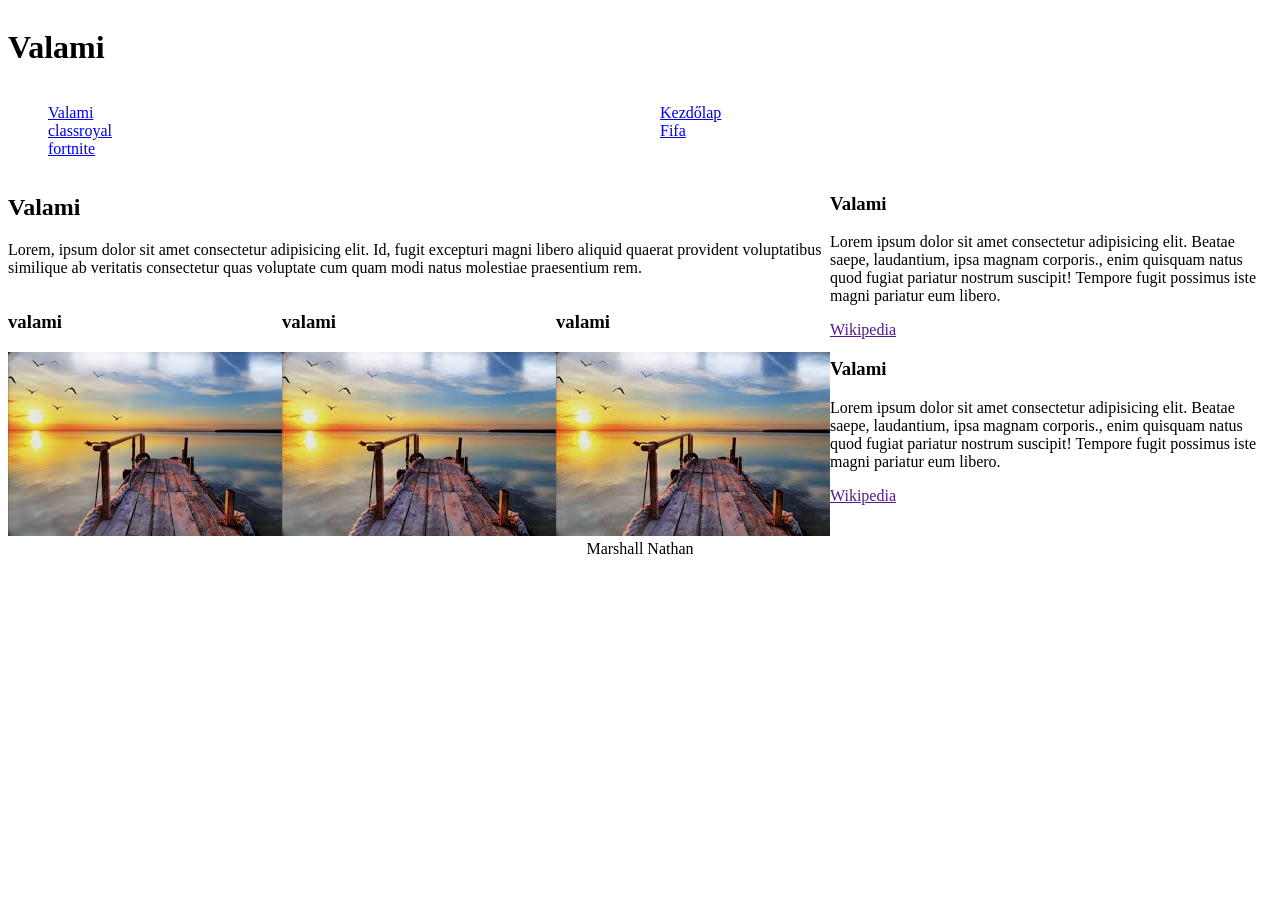
<file: index.html>
<!doctype html>
<html lang="hu">
  <head>
    <meta charset="UTF-8" />
    <meta name="viewport" content="width=device-width, initial-scale=1.0" />
    <title>Marshall Nathan</title>
    <link rel="stylesheet" href="stilus.css" />
  </head>
  <body>
    <main>
      <header><h1>Valami</h1></header>
      <nav>
        <ul>
          <li><a href="index.2.html">Valami</a></li>
          <li><a href="index.html">Kezdőlap</a></li>
          <li><a href="classroyal.html">classroyal</a></li>
          <li><a href="fifa.html">Fifa</a></li>
           <li><a href="fortnite.html">fortnite</a></li>
        </ul>
      </nav>
      <article>
        <h1>Valami</h1>
        <p>
          Lorem, ipsum dolor sit amet consectetur adipisicing elit. Id, fugit
          excepturi magni libero aliquid quaerat provident voluptatibus
          similique ab veritatis consectetur quas voluptate cum quam modi natus
          molestiae praesentium rem.
        </p>
        <div class="container">
          <div>
            <h3>valami</h3>
            <img src="letöltés.jpg" alt="kep" />
          </div>
          <div>
            <h3>valami</h3>
            <img src="letöltés.jpg" alt="kep" />
          </div>
          <div>
            <h3>valami</h3>
            <img src="letöltés.jpg" alt="kep" />
          </div>
        </div>
      </article>
      <aside>
        <h3>Valami</h3>
        <p>
          Lorem ipsum dolor sit amet consectetur adipisicing elit. Beatae saepe,
          laudantium, ipsa magnam corporis., enim quisquam natus quod fugiat
          pariatur nostrum suscipit! Tempore fugit possimus iste magni pariatur
          eum libero.
        </p>
        <a href="">Wikipedia</a>
        <h3>Valami</h3>
        <p>
          Lorem ipsum dolor sit amet consectetur adipisicing elit. Beatae saepe,
          laudantium, ipsa magnam corporis., enim quisquam natus quod fugiat
          pariatur nostrum suscipit! Tempore fugit possimus iste magni pariatur
          eum libero.
        </p>
        <a href="">Wikipedia</a>
      </aside>
      <footer>Marshall Nathan</footer>
    </main>
  </body>
</html>
</file>
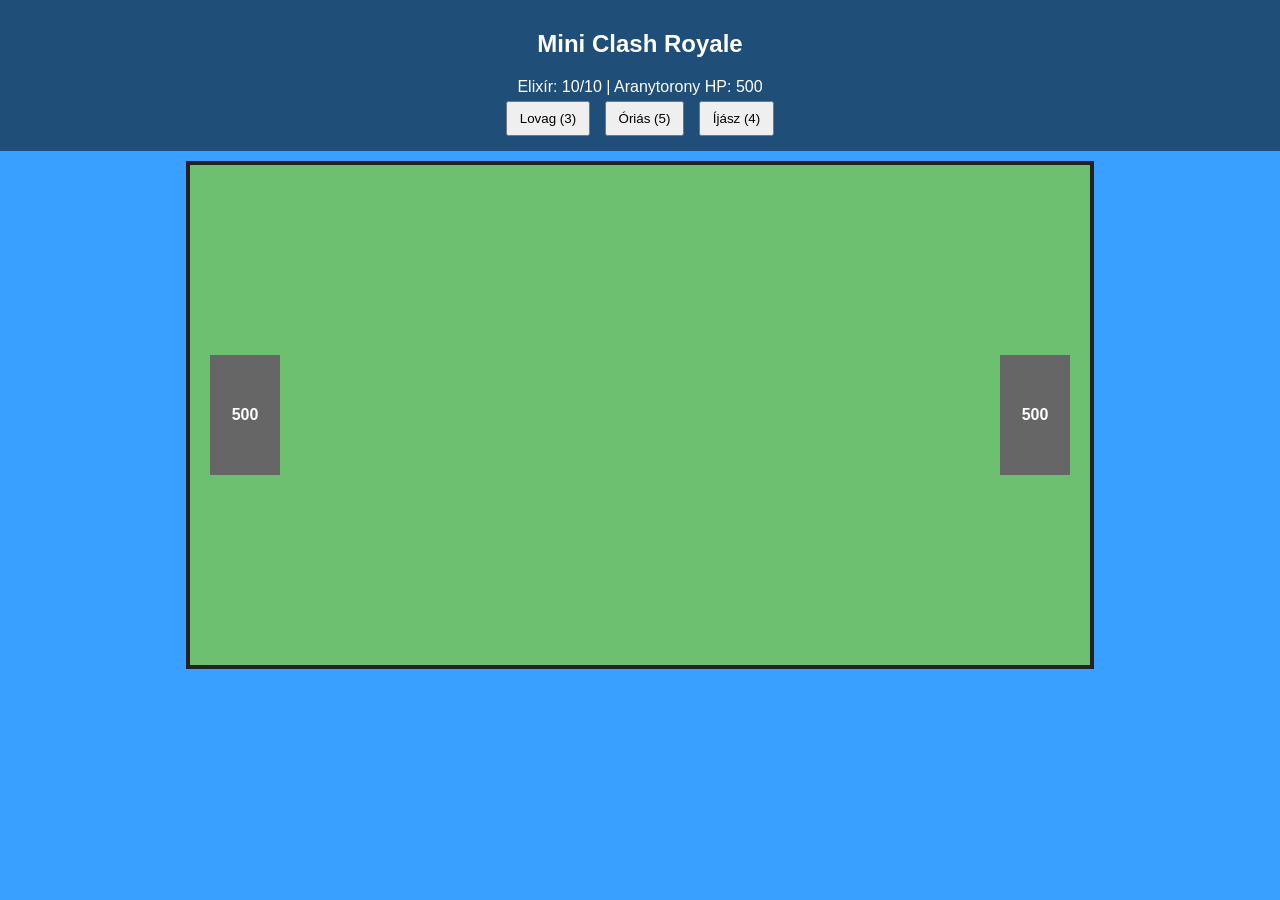
<file: classroyal.html>
<!DOCTYPE html>
<html lang="hu">
<head>
<meta charset="UTF-8">
<title>Mini Clash Royale</title>
<style>
body{margin:0;background:#3aa0ff;font-family:Arial;color:white;text-align:center}
#top{padding:10px;background:#1f4e79}
#arena{position:relative;width:900px;height:500px;margin:10px auto;background:#6cc070;border:4px solid #222;overflow:hidden}
.tower{position:absolute;width:70px;height:120px;background:#666;color:white;font-weight:bold;display:flex;align-items:center;justify-content:center}
#playerTower{left:20px;top:190px}
#enemyTower{right:20px;top:190px}
.card{padding:8px 12px;margin:5px}
</style>
</head>
<body>
<div id="top">
<h2>Mini Clash Royale</h2>
<div>Elixír: <span id="elixir">10</span>/10 | Aranytorony HP: <span id="enemyhp">500</span></div>
<button class="card" onclick="spawn('knight')">Lovag (3)</button>
<button class="card" onclick="spawn('giant')">Óriás (5)</button>
<button class="card" onclick="spawn('archer')">Íjász (4)</button>
</div>

<div id="arena">
<div class="tower" id="playerTower">500</div>
<div class="tower" id="enemyTower">500</div>
</div>

<script>
const arena=document.getElementById('arena');
let elixir=10;
let enemyHP=500;
let playerHP=500;

const units=[];
const enemies=[];

setInterval(()=>{
  if(elixir<10) elixir+=0.1;
  document.getElementById('elixir').innerText=Math.floor(elixir);
},100);

function createUnit(x,type,team){
  const div=document.createElement('div');
  div.style.position='absolute';
  div.style.width='30px';
  div.style.height='30px';
  div.style.borderRadius='50%';
  div.style.top='235px';
  div.style.left=x+'px';

  let hp=40,speed=1,damage=5,color='blue';

  if(type==='giant'){hp=120;speed=.5;damage=15;}
  if(type==='archer'){hp=30;speed=1.2;damage=8;color='cyan';}

  if(team==='enemy') color='red';

  div.style.background=color;
  arena.appendChild(div);

  return {div,x,team,hp,speed,damage,type};
}

function spawn(type){
  const cost={knight:3,giant:5,archer:4}[type];
  if(elixir<cost) return;

  elixir-=cost;
  units.push(createUnit(100,type,'player'));
}

function spawnEnemy(){
  const types=['knight','giant','archer'];
  const t=types[Math.floor(Math.random()*types.length)];
  enemies.push(createUnit(760,t,'enemy'));
}
setInterval(spawnEnemy,3000);

function update(){
  units.forEach((u,i)=>{
    u.x+=u.speed;
    u.div.style.left=u.x+'px';

    enemies.forEach((e,j)=>{
      if(Math.abs(u.x-e.x)<25){
        e.hp-=u.damage;
        u.hp-=e.damage;

        if(e.hp<=0){e.div.remove();enemies.splice(j,1);}
        if(u.hp<=0){u.div.remove();units.splice(i,1);}
      }
    });

    if(u.x>780){
      enemyHP-=u.damage;
      document.getElementById('enemyhp').innerText=enemyHP;
      u.div.remove();
      units.splice(i,1);

      if(enemyHP<=0){
        alert('Győzelem!');
        location.reload();
      }
    }
  });

  enemies.forEach((e,i)=>{
    e.x-=e.speed;
    e.div.style.left=e.x+'px';

    if(e.x<90){
      playerHP-=e.damage;
      document.getElementById('playerTower').innerText=playerHP;
      e.div.remove();
      enemies.splice(i,1);

      if(playerHP<=0){
        alert('Vereség!');
        location.reload();
      }
    }
  });

  requestAnimationFrame(update);
}

update();
</script>
</body>
</html>
</file>
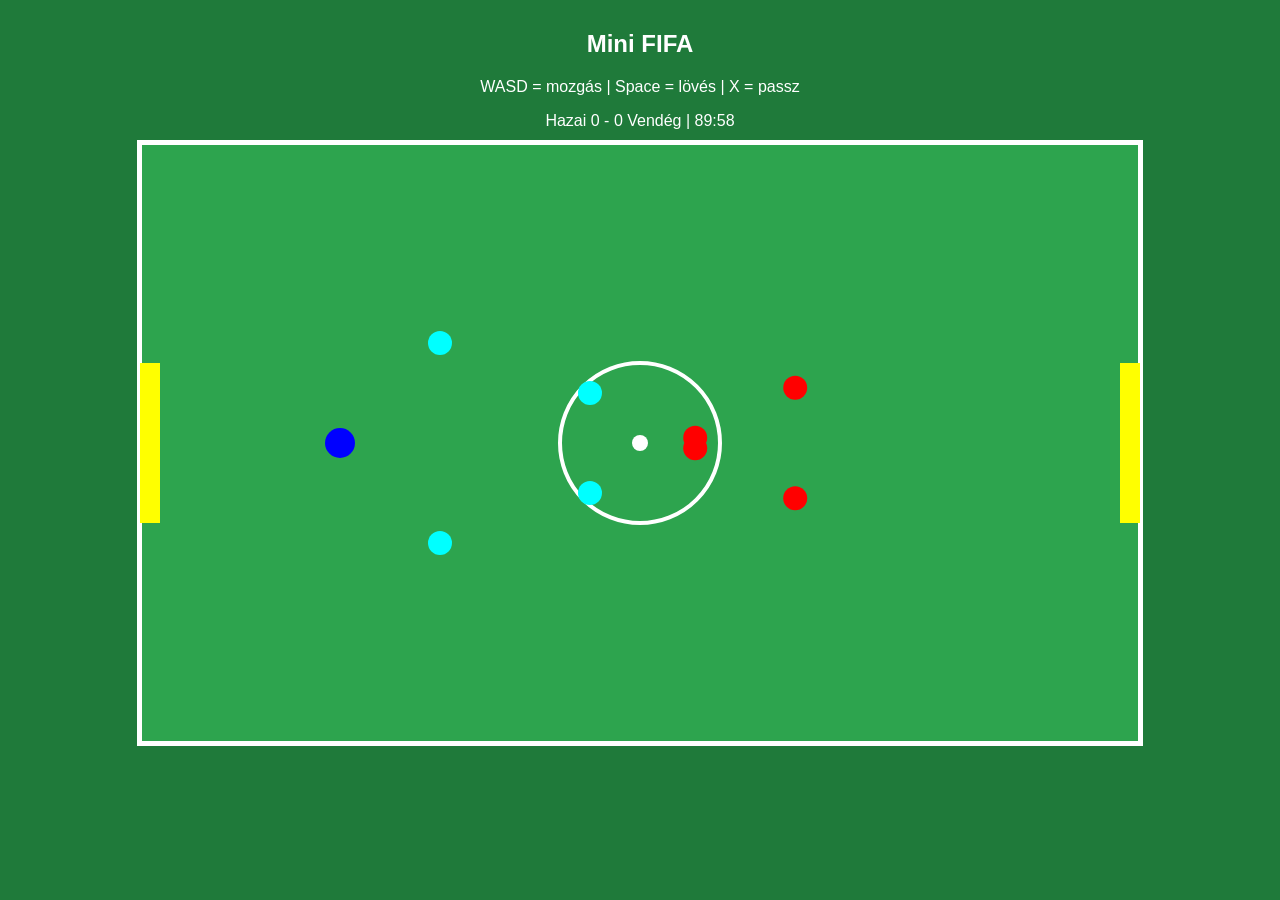
<file: fifa.html>
<!DOCTYPE html>
<html lang="hu">
<head>
<meta charset="UTF-8">
<meta name="viewport" content="width=device-width, initial-scale=1.0">
<title>Mini FIFA</title>
<style>
body{margin:0;background:#1f7a3a;font-family:Arial,sans-serif;color:white}
#ui{padding:10px;text-align:center}
canvas{display:block;margin:auto;background:#2da44e;border:3px solid #fff}
</style>
</head>
<body>
<div id="ui">
<h2>Mini FIFA</h2>
<p>WASD = mozgás | Space = lövés | X = passz</p>
<div id="score">Hazai 0 - 0 Vendég | 90:00</div>
</div>
<canvas id="game" width="1000" height="600"></canvas>

<script>
const c=document.getElementById("game");
const ctx=c.getContext("2d");

let home=0, away=0, timeLeft=90*60;

const player={x:200,y:300,r:15,speed:4};
const ball={x:500,y:300,r:8,vx:0,vy:0};

const teammates=[
{x:300,y:200,r:12},{x:300,y:400,r:12},
{x:450,y:250,r:12},{x:450,y:350,r:12}
];

const enemies=[
{x:700,y:200,r:12},{x:700,y:400,r:12},
{x:600,y:250,r:12},{x:600,y:350,r:12}
];

const keys={};

document.addEventListener("keydown",e=>{
 keys[e.key.toLowerCase()]=true;

 if(e.code==="Space"){
   shoot();
 }
 if(e.key.toLowerCase()==="x"){
   passBall();
 }
});

document.addEventListener("keyup",e=>{
 keys[e.key.toLowerCase()]=false;
});

function shoot(){
 let dx=950-ball.x;
 let dy=300-ball.y;
 let len=Math.hypot(dx,dy);
 ball.vx=dx/len*12;
 ball.vy=dy/len*12;
}

function passBall(){
 let mate=teammates[0];
 let dx=mate.x-ball.x;
 let dy=mate.y-ball.y;
 let len=Math.hypot(dx,dy);
 ball.vx=dx/len*8;
 ball.vy=dy/len*8;
}

function update(){
 if(keys["w"]) player.y-=player.speed;
 if(keys["s"]) player.y+=player.speed;
 if(keys["a"]) player.x-=player.speed;
 if(keys["d"]) player.x+=player.speed;

 let dx=ball.x-player.x;
 let dy=ball.y-player.y;
 let d=Math.hypot(dx,dy);

 if(d<25){
   ball.vx=dx*0.15;
   ball.vy=dy*0.15;
 }

 enemies.forEach(e=>{
   if(ball.x<e.x) e.x-=0.7;
   else e.x+=0.7;

   if(ball.y<e.y) e.y-=0.7;
   else e.y+=0.7;
 });

 ball.x+=ball.vx;
 ball.y+=ball.vy;
 ball.vx*=0.98;
 ball.vy*=0.98;

 if(ball.y<0||ball.y>600) ball.vy*=-1;

 if(ball.x>980 && ball.y>220 && ball.y<380){
   home++;
   reset();
 }

 if(ball.x<20 && ball.y>220 && ball.y<380){
   away++;
   reset();
 }

 timeLeft=Math.max(0,timeLeft-1/60);

 const mins=Math.floor(timeLeft/60);
 const secs=Math.floor(timeLeft%60);
 document.getElementById("score").textContent =
   `Hazai ${home} - ${away} Vendég | ${mins}:${String(secs).padStart(2,"0")}`;
}

function reset(){
 ball.x=500; ball.y=300;
 ball.vx=0; ball.vy=0;
}

function draw(){
 ctx.clearRect(0,0,1000,600);

 ctx.strokeStyle="white";
 ctx.lineWidth=4;
 ctx.strokeRect(0,0,1000,600);

 ctx.beginPath();
 ctx.arc(500,300,80,0,Math.PI*2);
 ctx.stroke();

 ctx.fillStyle="yellow";
 ctx.fillRect(0,220,20,160);
 ctx.fillRect(980,220,20,160);

 ctx.fillStyle="blue";
 ctx.beginPath();
 ctx.arc(player.x,player.y,player.r,0,Math.PI*2);
 ctx.fill();

 ctx.fillStyle="cyan";
 teammates.forEach(p=>{
   ctx.beginPath();
   ctx.arc(p.x,p.y,p.r,0,Math.PI*2);
   ctx.fill();
 });

 ctx.fillStyle="red";
 enemies.forEach(p=>{
   ctx.beginPath();
   ctx.arc(p.x,p.y,p.r,0,Math.PI*2);
   ctx.fill();
 });

 ctx.fillStyle="white";
 ctx.beginPath();
 ctx.arc(ball.x,ball.y,ball.r,0,Math.PI*2);
 ctx.fill();
}

function loop(){
 update();
 draw();
 requestAnimationFrame(loop);
}
loop();
</script>
</body>
</html>
</file>
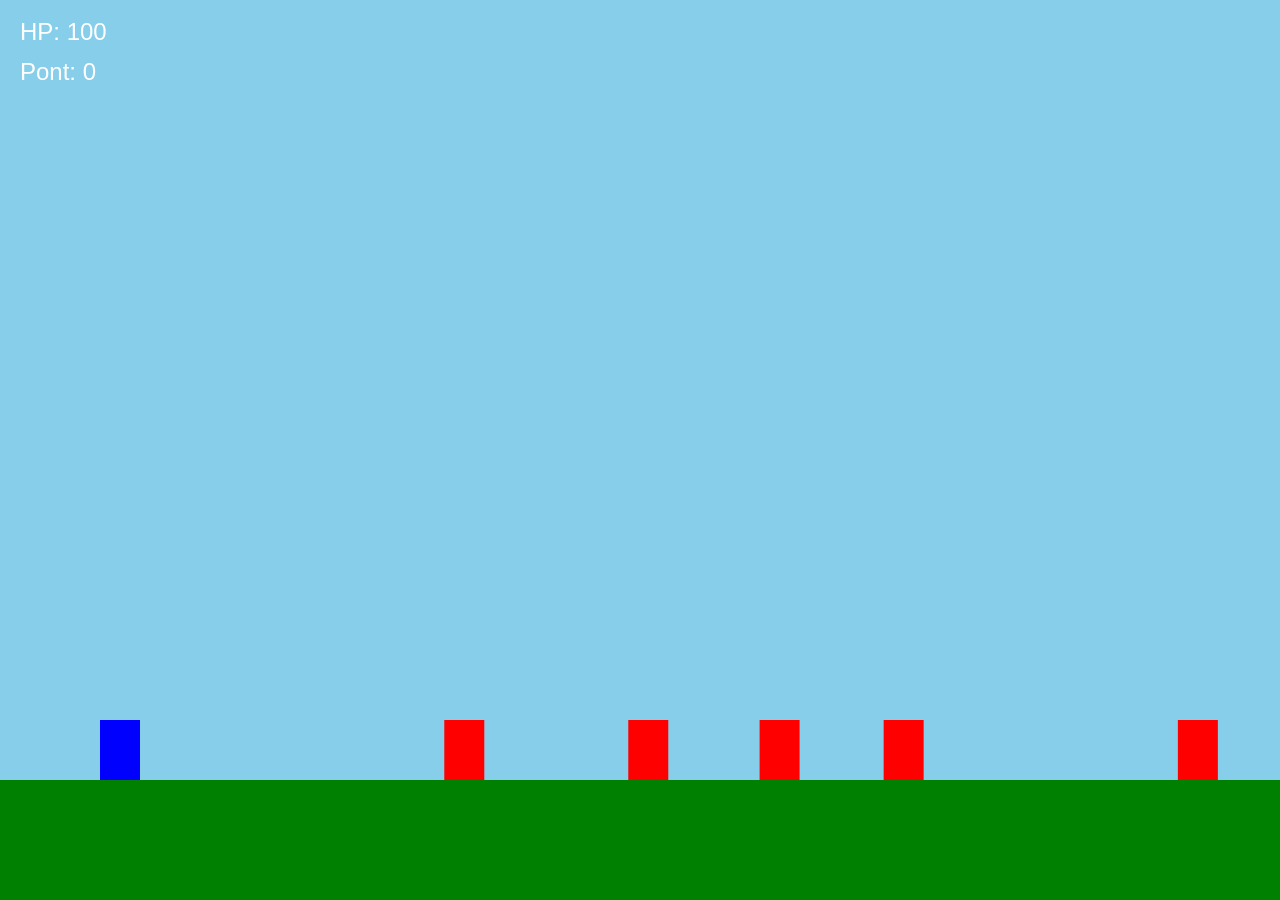
<file: fortnite.html>
<!DOCTYPE html>
<html lang="hu">
<head>
<meta charset="UTF-8">
<title>Battle Royale 2D</title>
<style>
body{
    margin:0;
    overflow:hidden;
    background:#87ceeb;
}
canvas{
    display:block;
}
</style>
</head>
<body>

<canvas id="game"></canvas>

<script>
const canvas = document.getElementById("game");
const ctx = canvas.getContext("2d");

canvas.width = window.innerWidth;
canvas.height = window.innerHeight;

const gravity = 0.7;
const ground = canvas.height - 120;

const player = {
    x:100,
    y:200,
    w:40,
    h:60,
    vx:0,
    vy:0,
    hp:100,
    onGround:false
};

const bullets = [];
const enemies = [];
const walls = [];

let score = 0;
const keys = {};
const mouse = {x:0,y:0};

for(let i=0;i<5;i++){
    spawnEnemy();
}

function spawnEnemy(){
    enemies.push({
        x:500 + Math.random()*800,
        y:ground-60,
        w:40,
        h:60,
        hp:30
    });
}

document.addEventListener("keydown",e=>{
    keys[e.key.toLowerCase()] = true;

    if(e.key === " " && player.onGround){
        player.vy = -15;
    }

    if(e.key.toLowerCase()==="e"){
        walls.push({
            x:player.x+60,
            y:player.y,
            w:40,
            h:100
        });
    }
});

document.addEventListener("keyup",e=>{
    keys[e.key.toLowerCase()] = false;
});

canvas.addEventListener("mousemove",e=>{
    mouse.x=e.clientX;
    mouse.y=e.clientY;
});

canvas.addEventListener("click",()=>{

    let dx = mouse.x-(player.x+20);
    let dy = mouse.y-(player.y+30);

    let len = Math.sqrt(dx*dx+dy*dy);

    bullets.push({
        x:player.x+20,
        y:player.y+30,
        vx:dx/len*12,
        vy:dy/len*12
    });
});

function updatePlayer(){

    if(keys["a"]) player.vx=-5;
    else if(keys["d"]) player.vx=5;
    else player.vx=0;

    player.x += player.vx;

    player.vy += gravity;
    player.y += player.vy;

    if(player.y+player.h>=ground){
        player.y=ground-player.h;
        player.vy=0;
        player.onGround=true;
    }else{
        player.onGround=false;
    }
}

function updateBullets(){

    for(let i=bullets.length-1;i>=0;i--){

        let b=bullets[i];

        b.x+=b.vx;
        b.y+=b.vy;

        for(let j=enemies.length-1;j>=0;j--){

            let e=enemies[j];

            if(
                b.x>e.x &&
                b.x<e.x+e.w &&
                b.y>e.y &&
                b.y<e.y+e.h
            ){
                e.hp-=10;
                bullets.splice(i,1);

                if(e.hp<=0){
                    enemies.splice(j,1);
                    score++;
                    spawnEnemy();
                }
                break;
            }
        }

        if(
            b.x<0||
            b.x>canvas.width||
            b.y<0||
            b.y>canvas.height
        ){
            bullets.splice(i,1);
        }
    }
}

function updateEnemies(){

    enemies.forEach(e=>{

        if(e.x>player.x) e.x-=1;
        else e.x+=1;

        if(
            Math.abs(e.x-player.x)<40 &&
            Math.abs(e.y-player.y)<40
        ){
            player.hp-=0.05;
        }
    });
}

function draw(){

    ctx.clearRect(0,0,canvas.width,canvas.height);

    ctx.fillStyle="green";
    ctx.fillRect(0,ground,canvas.width,120);

    ctx.fillStyle="sienna";
    walls.forEach(w=>{
        ctx.fillRect(w.x,w.y,w.w,w.h);
    });

    ctx.fillStyle="blue";
    ctx.fillRect(player.x,player.y,player.w,player.h);

    ctx.fillStyle="red";
    enemies.forEach(e=>{
        ctx.fillRect(e.x,e.y,e.w,e.h);
    });

    ctx.fillStyle="black";
    bullets.forEach(b=>{
        ctx.beginPath();
        ctx.arc(b.x,b.y,4,0,Math.PI*2);
        ctx.fill();
    });

    ctx.fillStyle="white";
    ctx.font="24px Arial";
    ctx.fillText("HP: "+Math.floor(player.hp),20,40);
    ctx.fillText("Pont: "+score,20,80);

    if(player.hp<=0){
        ctx.font="60px Arial";
        ctx.fillText(
            "VÉGE A JÁTÉKNAK",
            canvas.width/2-250,
            canvas.height/2
        );
    }
}

function gameLoop(){

    if(player.hp>0){
        updatePlayer();
        updateBullets();
        updateEnemies();
    }

    draw();
    requestAnimationFrame(gameLoop);
}

gameLoop();
</script>

</body>
</html>
</file>
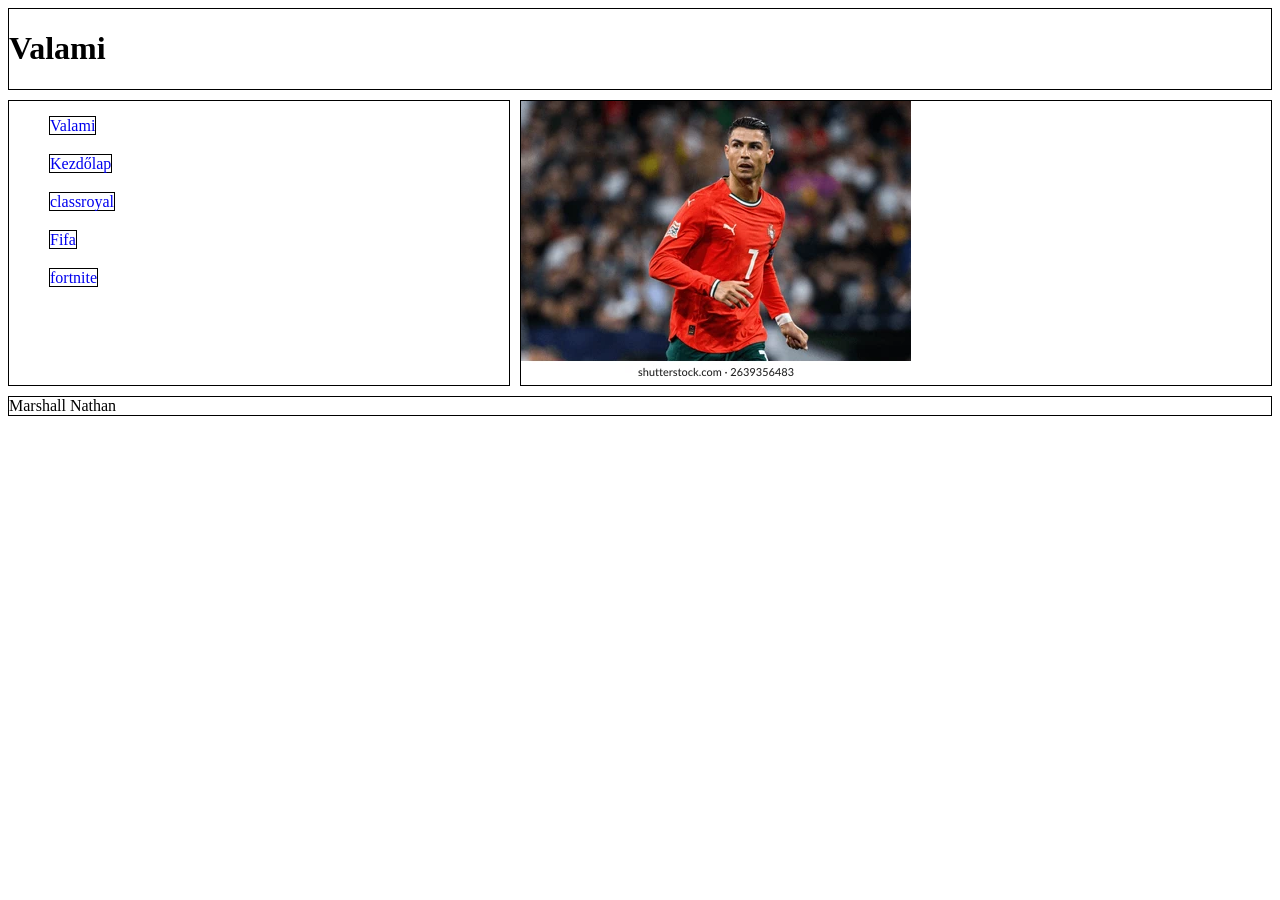
<file: index.2.html>
<!doctype html>
<html lang="en">
  <head>
    <meta charset="UTF-8" />
    <meta name="viewport" content="width=device-width, initial-scale=1.0" />
    <link rel="stylesheet" href="stilus2.css" />
    <title>Marsall Nathan</title>
  </head>
  <body>
    <main>
      <header><h1>Valami</h1></header>
      <nav>
        <ul>
          <li><a href="index.2.html">Valami</a></li>
          <li><a href="index.html">Kezdőlap</a></li>
          <li><a href="classroyal.html">classroyal</a></li>
          <li><a href="fifa.html">Fifa</a></li>
          <li><a href="fortnite.html">fortnite</a></li>
        </ul>
      </nav>
      <article>
        <div>
          <img src="munich-germany-4-june-2025-260nw-2639356483.webp" alt="" />
        </div>
      </article>
      <footer>Marshall Nathan</footer>
    </main>
  </body>
</html>
</file>
<file: stilus.css>
main {
  display: grid;
  grid-template-columns: 3fr 2fr;
  grid-template-areas:
    "h h"
    "n n"
    "ar as"
    "f f";
}

header {
  grid-area: h;
}

nav {
  grid-area: n;
}

article {
  grid-area: ar;
}

aside {
  grid-area: as;
}

footer {
  grid-area: f;
  margin: auto;
}

.container {
  display: grid;
  grid-template-columns: 1fr 1fr 1fr;
}

nav ul{
    display: grid;
    grid-template-columns: 1fr 1fr;
    list-style: none;
}





@media screen and (max-width: 700px) {
  main{
    grid-template-columns: 1fr;
    grid-template-areas: 
    "h"
    "n"
    "ar"
    "as"
    "f";
  }
  
  .container{
    grid-template-columns: 1fr;
  }

  nav ul{
    grid-template-columns: 1fr;
  }
}
</file>
<file: stilus2.css>
main {
  display: grid;
  grid-template-columns: 2fr 3fr;
  grid-template-areas:
    "h h"
    "n ar"
    "f f";
  gap: 10px;
}

header {
  grid-area: h;
  border: 1px solid black;
}

nav {
  grid-area: n;
  border: 1px solid black;
  display: flex;
  flex-direction: column;
  gap: 10px;
}

nav a {
  border: 1px solid black;
  text-decoration: none;
}

nav ul {
  list-style: none;
  display: flex;
  flex-direction: column;
  gap: 10px;
}

nav ul li {
  margin-bottom: 10px;
}

article {
  grid-column: ar;
  border: 1px solid black;
}

footer {
  grid-area: f;
  border: 1px solid black;
}

@media screen and (max-width: 700px) {
  main {
    grid-template-columns: 1fr;
    grid-template-areas:
      "h"
      "n"
      "ar"
      "f";
  }

  nav ul {
    grid-template-columns: 1fr;
  }
}
</file>
